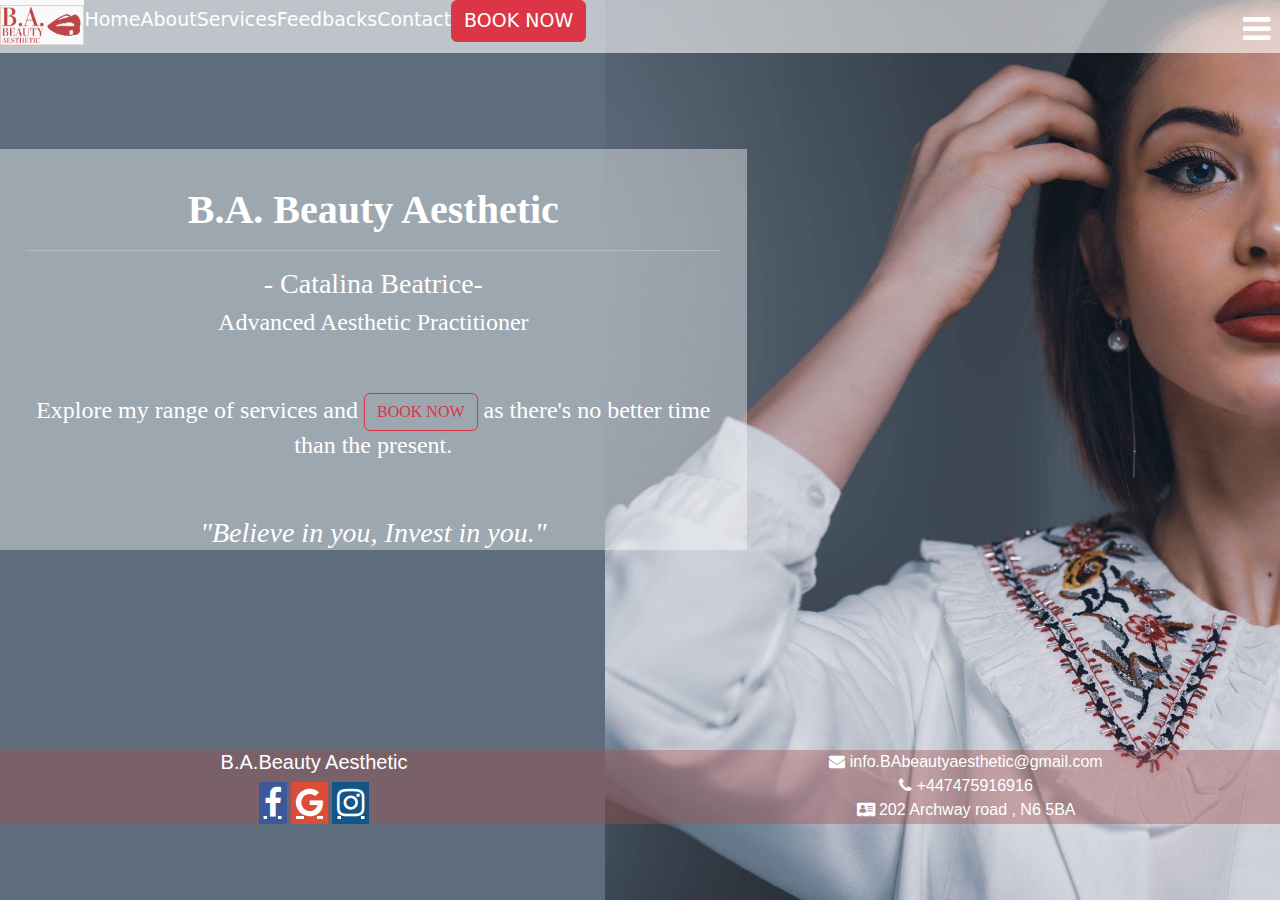
<file: index.htm>
<!DOCTYPE html>
<html lang="en">

<head>
     
    <link rel="stylesheet" type="text/css" href="style.css" />
    <meta chartset="UTF-8">
    <meta http-equiv="X-UA-Compatible" content="IE=edge">
    <meta name="viewport" content="width=device-width, initial-scale=1.0">
     <link href="https://cdn.jsdelivr.net/npm/bootstrap@5.1.1/dist/css/bootstrap.min.css" rel="stylesheet">
  <script src="https://cdn.jsdelivr.net/npm/bootstrap@5.1.1/dist/js/bootstrap.bundle.min.js"></script>
    <link rel="stylesheet" href="https://cdnjs.cloudflare.com/ajax/libs/font-awesome/4.7.0/css/font-awesome.min.css">

    <title> B.A. Beauty Aesthetic</title>
  <link rel="icon" type="image/x-icon" href="favicon.png">
      <style>
          
          
          h1, h3, h4{
font-family:"Lucida-Console";
             color: white;
          }
          
          @media only screen and (max-width: 600px) {
  .col { 
    display: block;
    width: 100%;
  }
}
          body {
              background-image: url("indeex.jpg");
background-position: right;
              background-attachment: fixed;
background-size: contain; 
background-repeat: no-repeat;
                  background-color: rgba(93,109,124);
              height: 80%;
          }   
         
          
         
    </style>
</head>

<header>
    
    
    <div class="topnav" id="myTopnav">
        <a  href="index.htm">
      <img src="lips.png" alt="Avatar Logo" style="width:auto; height: 40px; position: static"  > 
    </a>
          <a  class="nav-link" class="active" href="index.htm">Home</a>
          <a class="nav-link" href="about.htm">About</a>
          <a class="nav-link" href="services.htm">Services</a>
        <a class="nav-link" href="feedback.htm">Feedbacks</a>
          <a class="nav-link" href="contact.htm">Contact</a>
          <a class="btn btn-danger" style="color: white" href="booknow.htm" role="button">BOOK NOW</a>

  <a href="javascript:void(0);" class="icon" style="float: right; padding-right: 10px;font-size: 32px;" onclick="myFunction()">
    <i class="fa fa-bars"></i>
  </a>
</div>
    </header>
    <br>
    <br>
    <br>
    <br>
    <body>

<script>
function myFunction() {
  var x = document.getElementById("myTopnav");
  if (x.className === "topnav") {
    x.className += " responsive";
  } else {
    x.className = "topnav";
  }
}
</script>


 
   
          
<div class="col-md-7">
                <br>
    <h1>                <b>B.A. Beauty Aesthetic</b></h1>
 <hr>
    <h3>- Catalina Beatrice- </h3>
    <h4>Advanced Aesthetic Practitioner </h4>
    <br>
    <br>
                <h4>Explore my range of services and  <a class="btn btn-outline-danger" href="booknow.htm" role="button">
                    BOOK NOW</a> as there's no better time than the present.</h4>
                <br>
                <br>
    <h3><i>"Believe in you, Invest in you."</i></h3>
    
    
            </div>
         
    
    <br>
        <br>
        <br>
        <br>
        
    <br>
        <br>
        <br>
        <br>
        
     <footer class="page-footer" style="margin-top: auto;">
         <div class="row" style="text-align: center;">
                 <div class="col l1 offset-l2 s12">
                 <h5 class="white-text">B.A.Beauty Aesthetic</h5>
                     <a href="https://www.facebook.com/b.a.beautyaesthetic/" class="fa fa-facebook" style="padding: 5px; font-size: 200%"></a>
                    <a href="Info.babeautyaesthetic@gmail.com" class="fa fa-google" style="padding: 5px; font-size: 200%" ></a>
                     <a href="https://instagram.com/b.abeautyaesthetic" class="fa fa-instagram" style="padding: 5px; font-size: 200%"></a>
             </div>
             <div class="col l1 offset-l1 s12">
                 <h7><i class="fa fa-envelope"></i> info.BAbeautyaesthetic@gmail.com</h7><br>
                <h7><i class="fa fa-phone"></i> +447475916916</h7><br>
                <h7><i class="fa fa-address-card"></i> 202 Archway road , N6 5BA</h7>
             </div>
         </div>
 </footer>

</body>
</html>
</file>
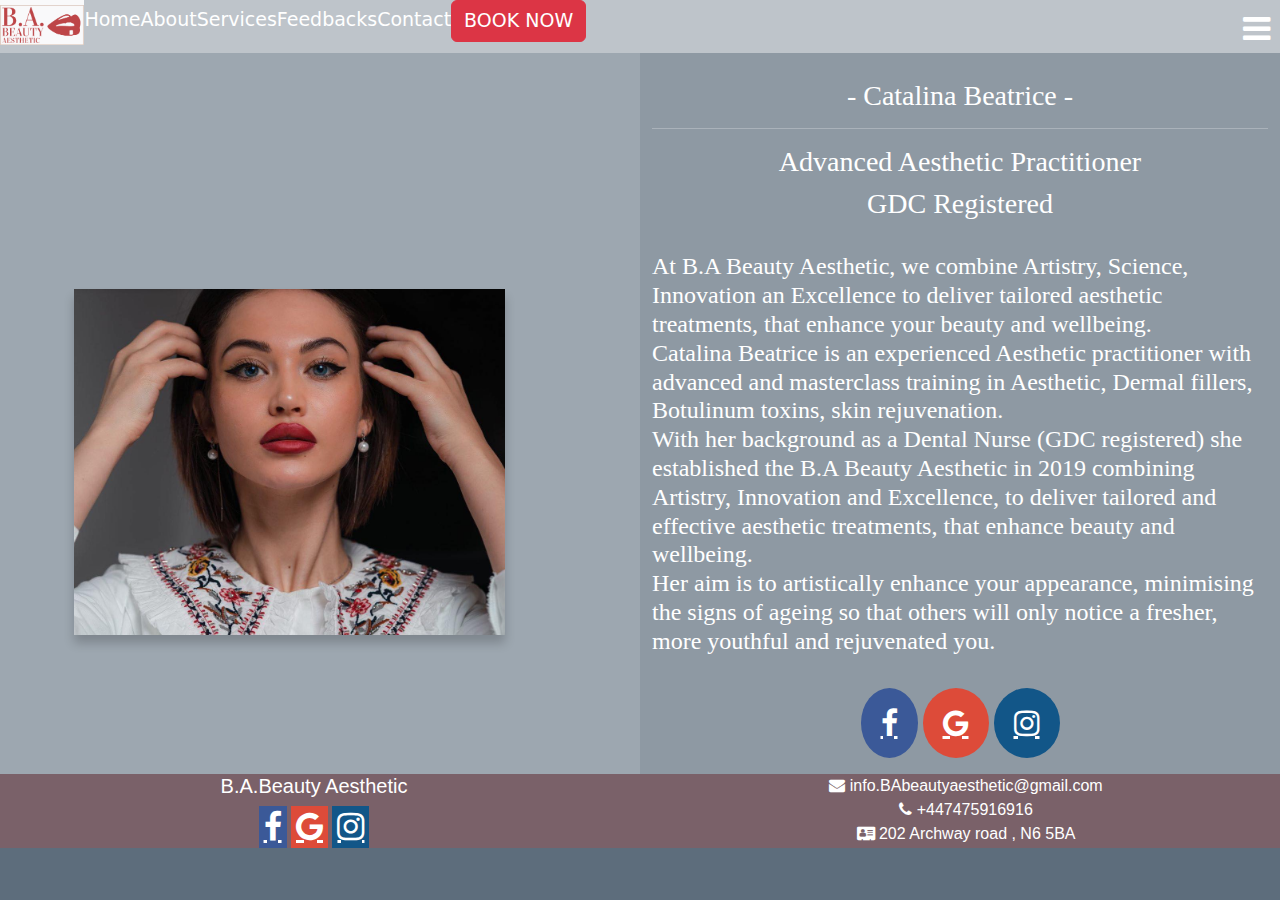
<file: about.htm>
<!DOCTYPE html>
    <html lang="en">
<head>
    <link rel="stylesheet" type="text/css" href="style.css" />
    <meta chartset="UTF-8">
    <meta http-equiv="X-UA-Compatible" content="IE=edge">
    <meta name="viewport" content="width=device-width, initial-scale=1.0">
     <link href="https://cdn.jsdelivr.net/npm/bootstrap@5.1.1/dist/css/bootstrap.min.css" rel="stylesheet">
  <script src="https://cdn.jsdelivr.net/npm/bootstrap@5.1.1/dist/js/bootstrap.bundle.min.js"></script>
    <link rel="stylesheet" href="https://cdnjs.cloudflare.com/ajax/libs/font-awesome/4.7.0/css/font-awesome.min.css">

    <title> B.A. Beauty Aesthetic</title>
  <link rel="icon" type="image/x-icon" href="favicon.png">
    <style>
        body{
                         background-color: rgb(93,109,124);

        }
         h4{
    font-family:"Lucida-Console";
             color: white;
            text-align: left;
    }
        h3{
            font-family:"Lucida-Console";
             color: white;
            text-align: center;
        }
        .col-md-6 img {
  box-shadow: 0 8px 10px 0 rgba(0, 0, 0, 0.2);
        width:70%;
            height: auto;
            margin-left: 10%;
            
        }
        

    </style>
    </head>

    <body>
     <div class="topnav" id="myTopnav">
        <a  href="index.htm">
      <img src="lips.png" alt="Avatar Logo" style="width:auto; height: 40px; position: static"  > 
    </a>
          <a  class="nav-link" class="active" href="index.htm">Home</a>
          <a class="nav-link" href="about.htm">About</a>
          <a class="nav-link" href="services.htm">Services</a>
        <a class="nav-link" href="feedback.htm">Feedbacks</a>
          <a class="nav-link" href="contact.htm">Contact</a>
          <a class="btn btn-danger" style="color: white" href="booknow.htm" role="button">BOOK NOW</a>

  <a href="javascript:void(0);" class="icon" style="float: right; padding-right: 10px;font-size: 32px;" onclick="myFunction()">
    <i class="fa fa-bars"></i>
  </a>
</div>


<script>
function myFunction() {
  var x = document.getElementById("myTopnav");
  if (x.className === "topnav") {
    x.className += " responsive";
  } else {
    x.className = "topnav";
  }
}
</script>



     <div class="container-fluid">
           <div class="row">
               
    <div class="col-md-6" style="align-content: center;">
        <br>
        <br>
        <br>
        <img src="cata3.jpg", width="60%", height="70%">
   

               </div>
<br>
               <div class="col-md-6 " style="color:white;  background-color: rgba(255,255,255,0.3);
">
                    <h3>- Catalina Beatrice - </h3> 
      <hr>
    <h3>Advanced Aesthetic Practitioner </h3>
                       <h3>GDC Registered </h3>

                   <br>
                   <h4 >At B.A Beauty Aesthetic, we combine Artistry, Science, Innovation an Excellence to deliver tailored aesthetic treatments, that enhance your beauty and wellbeing.<br>
       Catalina Beatrice is an experienced Aesthetic practitioner with advanced and masterclass training in Aesthetic, Dermal fillers, Botulinum toxins, skin rejuvenation.<br>
        With her background as a Dental Nurse (GDC registered) she established the B.A Beauty Aesthetic in 2019 combining Artistry, Innovation and Excellence, to deliver tailored and effective aesthetic treatments, that enhance beauty and wellbeing.<br>
        Her aim is to artistically enhance your appearance, minimising the signs of ageing so that others will only notice a fresher, more youthful and rejuvenated you.</h4>
                      <br><p>
                    <a href="https://www.facebook.com/b.a.beautyaesthetic/" class="fa fa-facebook" style="padding: 20px; font-size: 30px; width=50px;border-radius: 50%;"></a>
                    <a href="Info.babeautyaesthetic@gmail.com" class="fa fa-google" style="padding: 20px; font-size: 30px; width=40px;border-radius: 50%;"></a>
                    <a href="https://instagram.com/b.abeautyaesthetic" class="fa fa-instagram" style="padding: 20px; font-size: 30px; width=40px;border-radius: 50%;"></a>
                   </p>
               </div>
           </div>
    </div>




        
        
          <footer class="page-footer" style="margin-top: auto;">
         <div class="row" style="text-align: center;">
                 <div class="col l1 offset-l2 s12">
                 <h5 class="white-text">B.A.Beauty Aesthetic</h5>
                     <a href="https://www.facebook.com/b.a.beautyaesthetic/" class="fa fa-facebook" style="padding: 5px; font-size: 200%"></a>
                    <a href="Info.babeautyaesthetic@gmail.com" class="fa fa-google" style="padding: 5px; font-size: 200%" ></a>
                     <a href="https://instagram.com/b.abeautyaesthetic" class="fa fa-instagram" style="padding: 5px; font-size: 200%"></a>
             </div>
             <div class="col l1 offset-l1 s12">
                 <h7><i class="fa fa-envelope"></i> info.BAbeautyaesthetic@gmail.com</h7><br>
                <h7><i class="fa fa-phone"></i> +447475916916</h7><br>
                <h7><i class="fa fa-address-card"></i> 202 Archway road , N6 5BA</h7>
             </div>
         </div>
 </footer>
    </body>
    </html>
</file>
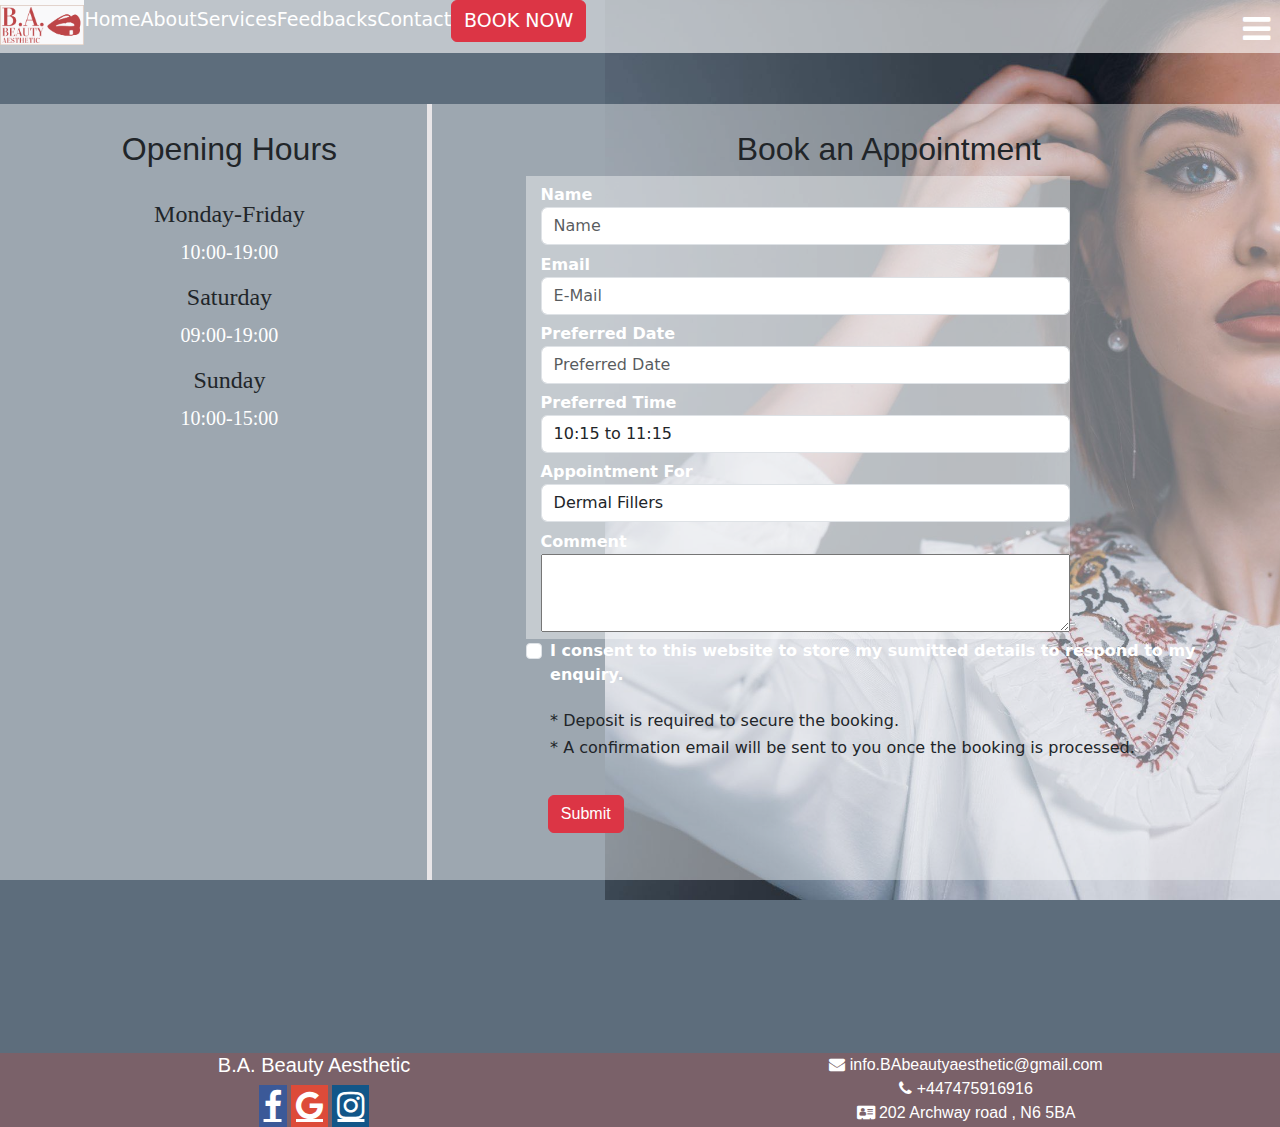
<file: booknow.htm>
<!DOCTYPE html>
<html lang="en">

<head>
    <link rel="stylesheet" type="text/css" href="style.css" />
    <meta chartset="UTF-8">
    <meta http-equiv="X-UA-Compatible" content="IE=edge">
    <meta name="viewport" content="width=device-width, initial-scale=1.0">
     <link href="https://cdn.jsdelivr.net/npm/bootstrap@5.1.1/dist/css/bootstrap.min.css" rel="stylesheet">
  <script src="https://cdn.jsdelivr.net/npm/bootstrap@5.1.1/dist/js/bootstrap.bundle.min.js"></script>
    <link rel="stylesheet" href="https://cdnjs.cloudflare.com/ajax/libs/font-awesome/4.7.0/css/font-awesome.min.css">

    <title> B.A. Beauty Aesthetic</title>
  <link rel="icon" type="image/x-icon" href="favicon.png">
    
    <style>
 body {
  background-image: url("indeex.jpg");
background-position: right;
              background-attachment: fixed;
background-size: contain; 
background-repeat: no-repeat;
                  background-color: rgba(93,109,124); 
        }

        label{
            color:white;
        }
    </style>
    
</head>

<body>
          <div class="topnav" id="myTopnav">
        <a  href="index.htm">
      <img src="lips.png" alt="Avatar Logo" style="width:auto; height: 40px; position: static"  > 
    </a>
          <a  class="nav-link" class="active" href="index.htm">Home</a>
          <a class="nav-link" href="about.htm">About</a>
          <a class="nav-link" href="services.htm">Services</a>
        <a class="nav-link" href="feedback.htm">Feedbacks</a>
          <a class="nav-link" href="contact.htm">Contact</a>
          <a class="btn btn-danger" style="color: white" href="booknow.htm" role="button">BOOK NOW</a>

  <a href="javascript:void(0);" class="icon" style="float: right; padding-right: 10px;font-size: 32px;" onclick="myFunction()">
    <i class="fa fa-bars"></i>
  </a>
</div>


<script>
function myFunction() {
  var x = document.getElementById("myTopnav");
  if (x.className === "topnav") {
    x.className += " responsive";
  } else {
    x.className = "topnav";
  }
}
</script>


    <div class="container-fluid contact" style="margin-bottom: 600px;">
            <div class="row">
                 <div class="col-md-4 ">
                    <div class="well-block">
                        <div class="well-title">
                            <h2>Opening Hours</h2>
                        </div>
                        <br>
                        
                        <div class="feature-block">
                            <div class="feature feature-blurb-text">
                                <h4 class="feature-title">Monday-Friday</h4>
                                <div class="feature-content">
                                    <p>10:00-19:00</p>
                                </div>
                            </div>
                            <div class="feature feature-blurb-text">
                                <h4 class="feature-title">Saturday</h4>
                                <div class="feature-content">
                                    <p>09:00-19:00 </p>
                                </div>
                            </div>
                           <div class="feature feature-blurb-text">
                                <h4 class="feature-title">Sunday</h4>
                                <div class="feature-content">
                                    <p>10:00-15:00 </p>
                                </div>
                            </div>
                        </div>
                    </div>
                </div> 
                
                
                
                
                
                <div class="col-md-8" style="border-left: 5px solid #e9e6e8;">
                    <div class="well-block">
                        <div class="well-title">
                            <h2> Book an Appointment</h2>
                        </div>
                        <form  action="https://formsubmit.co/ac3e751f1a0be3e176491f81bd19eab0" method="POST">

                            <!-- Form start -->
                            <div class="contact-form" >
                                <div class="col-md-9">
                                    <div class="form-group">
                                        <label class="control-label" for="name">Name</label>
                                        <input id="name" name="name" type="text" placeholder="Name" class="form-control input-md" required>
                                    </div>
                                </div>
                                <!-- Text input-->
                                <div class="col-md-9">
                                    <div class="form-group">
                                        <label class="control-label" for="email">Email</label>
                                        <input id="email" name="email" type="text" placeholder="E-Mail" class="form-control input-md" required>
                                    </div>
                                </div>
                                <!-- Text input-->
                                <div class="col-md-9">
                                    <div class="form-group">
                                        <label class="control-label" for="date">Preferred Date</label>
                                        <input id="date" name="date" type="text" placeholder="Preferred Date" class="form-control input-md" required>
                                    </div>
                                </div>
                                <!-- Select Basic -->
                                <div class="col-md-9">
                                    <div class="form-group">
                                        <label class="control-label" for="time">Preferred Time</label>
                                        <select id="time" name="time" class="form-control" required>
                                            <option value="10:15 to 11:15">10:15 to 11:15</option>
                                            <option value="11:30 to 12:30">11:30 to 12:30</option>
                                            <option value="12:45 to 13:45">12:45 to 13:45</option>
                                            <option value="14:00 to 15:00">14:00 to 15:00</option>
                                            <option value="15:15 to 16:15">15:15 to 16:15</option>
                                            <option value="16:30 to 17:30">16:30 to 17:30</option>
                                            <option value="17:45 to 18:45">17:45 to 18:45</option>
                                            
                                        </select>
                                    </div>
                                </div>
                                <!-- Select Basic -->
                                <div class="col-md-9">
                                    <div class="form-group">
                                        <label class="control-label" for="appointmentfor">Appointment For</label>
                                        <select id="appointmentfor" name="appointmentfor" class="form-control" required>
                                            <option value="Dermal Fillers">Dermal Fillers</option>
                                            <option value="Anti Wrinkles Injections">Anti Wrinkles Injections</option>
                                            <option value="Anti Sweating Injections">Anti Sweating Injections</option>
                                            <option value="Skin Rejuvenation">Skin Rejuvenation</option>
                                             <option value="Micropigmentation">Micropigmentation</option>

                                        </select>
                                    </div>
                                </div>
                                <div class="col-md-9">
                                <div class="form-group">
                                <label class="control-label" for="comment">Comment</label>
                                <textarea name="txtArea" rows="3" cols="50" style="width: 100%" required></textarea>
                            </div></div>
                             
                                <div class="form-check mb-3">
                                <input class="form-check-input" type="checkbox" id="myCheck"  name="remember" required>
                            
                                  <label class="form-check-label" for="myCheck">I consent to this website to store my sumitted details to respond to my enquiry.</label>
                                  <div class="valid-feedback">Valid.</div>
                                  <div class="invalid-feedback">Check this checkbox to continue.</div><br>
                                <br><h6>* Deposit is required to secure the booking.</h6>
                              <h6>* A confirmation email will be sent to you once the booking is processed.</h6>

                                </div>
                                <!-- Button -->
                                <div class="col-md-12">
                                    <div class="form-group">
                                        <input class="btn btn-danger"  data-bs-toggle="modal" data-bs-target="#myModal" type="submit" value="Submit">
                                <!-- The Modal -->
<div class="modal fade" id="myModal">
  <div class="modal-dialog">
    <div class="modal-content">

      <!-- Modal Header -->
      <div class="modal-header">
        <h4 class="modal-title" >Message Sent.</h4>
      </div>

      <!-- Modal body -->
      <div class="modal-body" style=" font-family: sans-serif">
        I will get in contact with you as soon as possible. Thank you!
      </div>

      <!-- Modal footer -->
      <div class="modal-footer">
        <button type="button" class="btn btn-danger" data-bs-dismiss="modal">Close</button>
      </div>

    </div>
  </div>
</div>                                    </div>
                                </div>
                                
                            
                                
                            </div>
                        </form>
                      
                    </div>
                </div>
               
            </div>
        </div>
  <footer class="page-footer">
         <div class="row" style="text-align: center">
                 <div class="col l1 offset-l2 s12">
                 <h5 class="white-text">B.A. Beauty Aesthetic</h5>
                     <a href="https://www.facebook.com/b.a.beautyaesthetic/" class="fa fa-facebook" style="padding: 5px; font-size: 200%"></a>
                    <a href="Info.babeautyaesthetic@gmail.com" class="fa fa-google" style="padding: 5px; font-size: 200%" ></a>
                     <a href="https://instagram.com/b.abeautyaesthetic" class="fa fa-instagram" style="padding: 5px; font-size: 200%"></a>
             </div>
             <div class="col l1 offset-l1 s12">
                 <h7><i class="fa fa-envelope"></i> info.BAbeautyaesthetic@gmail.com</h7><br>
                <h7><i class="fa fa-phone"></i> +447475916916</h7><br>
                <h7><i class="fa fa-address-card"></i> 202 Archway road , N6 5BA</h7>
             </div>
         </div>
 </footer>
    </body>
</html>
</file>
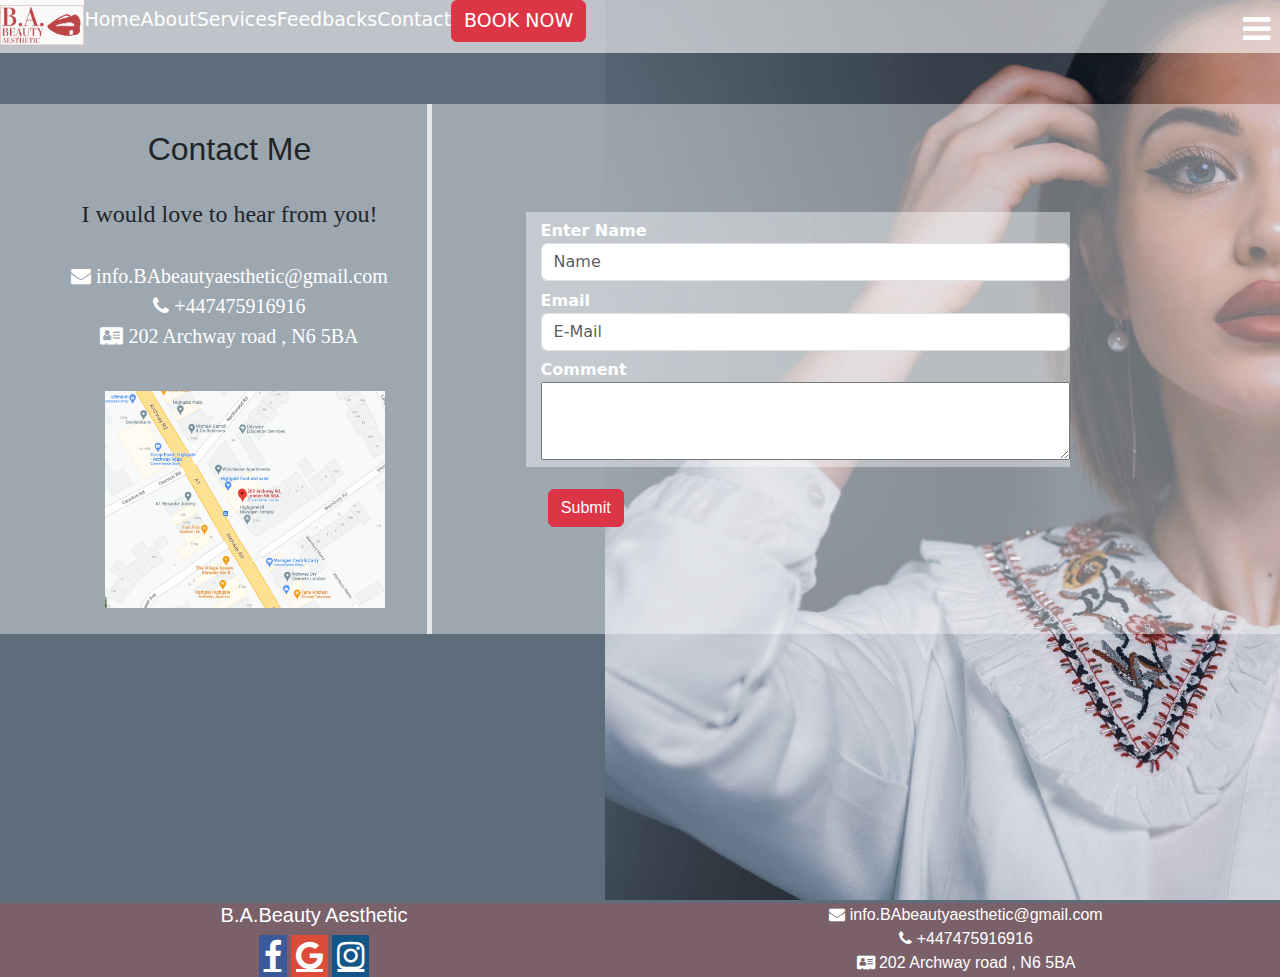
<file: contact.htm>
<!DOCTYPE html>
<html lang="en">

<head>
<link rel="stylesheet" type="text/css" href="style.css" />
<meta chartset="UTF-8">
<meta http-equiv="X-UA-Compatible" content="IE=edge">
<meta name="viewport" content="width=device-width, initial-scale=1.0">
<link href="https://cdn.jsdelivr.net/npm/bootstrap@5.1.1/dist/css/bootstrap.min.css" rel="stylesheet">
<script src="https://cdn.jsdelivr.net/npm/bootstrap@5.1.1/dist/js/bootstrap.bundle.min.js"></script>
<link rel="stylesheet" href="https://cdnjs.cloudflare.com/ajax/libs/font-awesome/4.7.0/css/font-awesome.min.css">

<title> B.A. Beauty Aesthetic</title>
<link rel="icon" type="image/x-icon" href="favicon.png">
<style>
body {
background-image: url("indeex.jpg");
background-position: right;
              background-attachment: fixed;
background-size: contain; 
background-repeat: no-repeat;
                  background-color: rgba(93,109,124);
}



</style>

</head>

<body>
     <div class="topnav" id="myTopnav">
        <a  href="index.htm">
      <img src="lips.png" alt="Avatar Logo" style="width:auto; height: 40px; position: static"  > 
    </a>
          <a  class="nav-link" class="active" href="index.htm">Home</a>
          <a class="nav-link" href="about.htm">About</a>
          <a class="nav-link" href="services.htm">Services</a>
        <a class="nav-link" href="feedback.htm">Feedbacks</a>
          <a class="nav-link" href="contact.htm">Contact</a>
          <a class="btn btn-danger" style="color: white" href="booknow.htm" role="button">BOOK NOW</a>

  <a href="javascript:void(0);" class="icon" style="float: right; padding-right: 10px;font-size: 32px;" onclick="myFunction()">
    <i class="fa fa-bars"></i>
  </a>
</div>


<script>
function myFunction() {
  var x = document.getElementById("myTopnav");
  if (x.className === "topnav") {
    x.className += " responsive";
  } else {
    x.className = "topnav";
  }
}
</script>



<div class="container-fluid contact" style="margin-bottom: 450px;">
<div class="row" >
<div class="col-md-4 ">
    <div class="well-block">
        <h2>Contact Me</h2><br>
        <h4>I would love to hear from you!</h4><br>
        <p><i class="fa fa-envelope"></i> info.BAbeautyaesthetic@gmail.com<br>
        <i class="fa fa-phone"></i> +447475916916<br>
    <i class="fa fa-address-card"></i> 202 Archway road , N6 5BA</p><br>

        <div><img src="google.png" alt="Avatar Logo" style="width:280px; margin-left: 15%" > 
    </div>
    </div>
</div>
<div class="col-md-8" style="border-left: 5px solid #e9e6e8;">
    <div class="well-block" style="padding-top: 10%;">
                        <form action="https://formsubmit.co/ac3e751f1a0be3e176491f81bd19eab0" method="POST">
                    <!-- Form start -->
                    <div class="contact-form">
                        <div class="col-md-9">
                            <div class="form-group">
                                <label class="control-label" for="name" style="color:white">Enter Name</label>
                                <input id="name" name="name" type="text" placeholder="Name" class="form-control input-md" required>
                            </div>
                        </div>
                        <!-- Text input-->
                        <div class="col-md-9">
                            <div class="form-group">
                                <label class="control-label" for="email" style="color:white">Email</label>
                                <input id="email" name="email" type="text" placeholder="E-Mail" class="form-control input-md" required>
                            </div>
                        </div>

                        <div class="col-md-9">
                            <div class="form-group">
                                <label class="control-label" for="comment" style="color:white">Comment</label>
                                <textarea name="txtArea" rows="3" cols="50" style="width: 100%" required></textarea>
                            </div>
                        </div>
                        <div class="col-md-12">
                            <div class="form-group">
                                        <input class="btn btn-danger"  data-bs-toggle="modal" data-bs-target="#myModal" type="submit" value="Submit">
                                <!-- The Modal -->
<div class="modal fade" id="myModal">
  <div class="modal-dialog">
    <div class="modal-content">

      <!-- Modal Header -->
      <div class="modal-header">
        <h4 class="modal-title" >Message Sent.</h4>
      </div>

      <!-- Modal body -->
      <div class="modal-body" style="font-family: sans-serif">
        Thank you!
      </div>

      <!-- Modal footer -->
      <div class="modal-footer">
        <button type="button" class="btn btn-danger" data-bs-dismiss="modal">Close</button>
      </div>

    </div>
  </div>
</div>
                                
                            </div>
                        </div>
        </div>
        
    </form>
        </div>
</div>
</div>
    </div>



<footer class="page-footer" style="margin-top: auto;">
         <div class="row" style="text-align: center;">
                 <div class="col l1 offset-l2 s12">
                 <h5 class="white-text">B.A.Beauty Aesthetic</h5>
                     <a href="https://www.facebook.com/b.a.beautyaesthetic/" class="fa fa-facebook" style="padding: 5px; font-size: 200%"></a>
                    <a href="Info.babeautyaesthetic@gmail.com" class="fa fa-google" style="padding: 5px; font-size: 200%" ></a>
                     <a href="https://instagram.com/b.abeautyaesthetic" class="fa fa-instagram" style="padding: 5px; font-size: 200%"></a>
             </div>
             <div class="col l1 offset-l1 s12">
                 <h7><i class="fa fa-envelope"></i> info.BAbeautyaesthetic@gmail.com</h7><br>
                <h7><i class="fa fa-phone"></i> +447475916916</h7><br>
                <h7><i class="fa fa-address-card"></i> 202 Archway road , N6 5BA</h7>
             </div>
         </div>
 </footer>

</body>
</html>
</file>
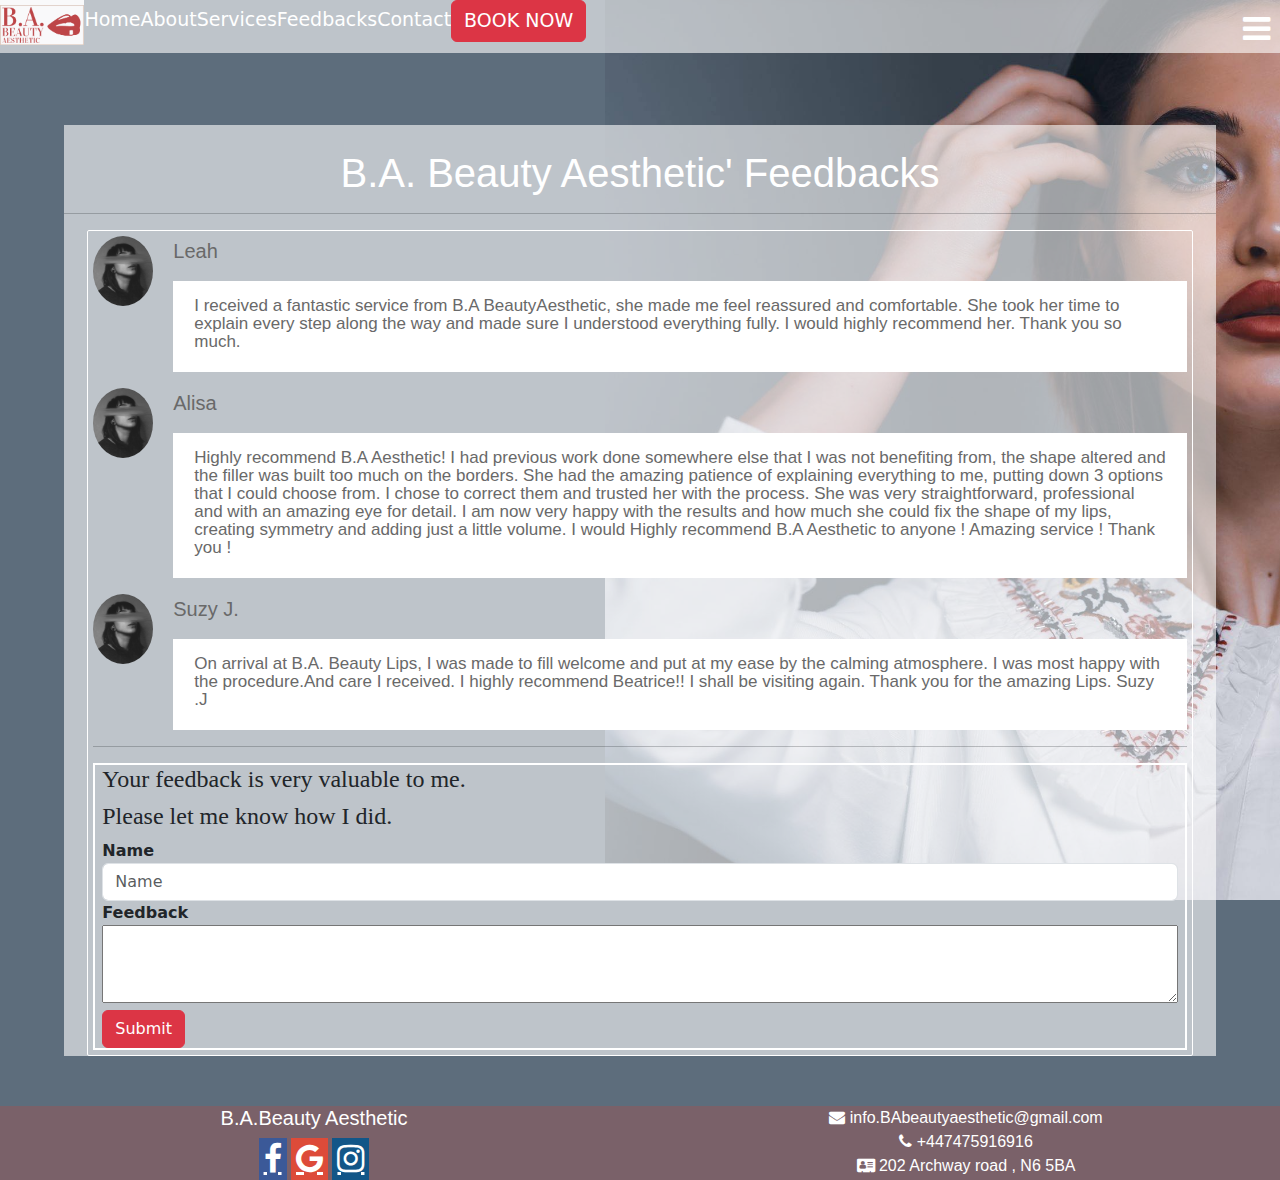
<file: feedback.htm>
<!DOCTYPE html>
<html lang="en">

<head>
    <link rel="stylesheet" type="text/css" href="style.css" />
    <meta chartset="UTF-8">
    <meta http-equiv="X-UA-Compatible" content="IE=edge">
    <meta name="viewport" content="width=device-width, initial-scale=1.0">
    <link href="https://cdn.jsdelivr.net/npm/bootstrap@5.1.1/dist/css/bootstrap.min.css" rel="stylesheet">
    <script src="https://cdn.jsdelivr.net/npm/bootstrap@5.1.1/dist/js/bootstrap.bundle.min.js"></script>
    <link rel="stylesheet" href="https://cdnjs.cloudflare.com/ajax/libs/font-awesome/4.7.0/css/font-awesome.min.css">
    <link href="https://maxcdn.bootstrapcdn.com/font-awesome/4.3.0/css/font-awesome.min.css" rel="stylesheet">
  <link rel="icon" type="image/x-icon" href="favicon.png">


    <title> B.A. Beauty Aesthetic</title>
    <style>
                 @media only screen and (max-width: 600px) {
  .col { 
    display: block;
    width: 100%;
                     }}
        p,h1, h2, h3{
            color:white;
            font-family: sans-serif;
            
        }
        
        .area{
            padding-left:7px;
            padding-right: 7px;
                border: 2px solid white;
        }
        body{
  background-image: url("indeex.jpg");
background-position: right;
              background-attachment: fixed;
background-size: contain; 
background-repeat: no-repeat;
                  background-color: rgba(93,109,124);

        }
        .titletext{
            margin-left: 5%;
    margin-right: 5%;
                background-color: rgba(255,255,255, 0.6);  
        } 
        
.be-comment-block {
    margin-left: 1%;
    margin-right: 1%;
    margin-bottom: 50px !important;
    border: 4px solid white;
    border-radius: 2px;
    padding: 5px 5px;
    border:1px solid #ffffff;
}

.comments-title {
    font-size: 16px;
    color: darkgrey;
    margin-bottom: 15px;
    font-family: sans-serif;
}

.be-img-comment {
    width: 60px;
    height: 60px;
    float: left;
    margin-bottom: 15px;
}

.be-ava-comment {
    width: 60px;
    height: 60px;
    border-radius: 50%;
}

.be-comment-content {
    margin-left: 80px;
}

.be-comment-content span {
    display: inline-block;
    width: 49%;
    margin-bottom: 15px;
}

.be-comment-name {
    font-size: 20px;
    font-family: sans-serif;
    color:dimgray;
}

.be-comment-content a {
    color: darkgrey;
}

.be-comment-content span {
    display: inline-block;
    width: 49%;
    margin-bottom: 15px;
}

.be-comment-time {
    text-align: right;
}

.be-comment-time {
    font-size: 11px;
    color: #b4b7c1;
}

.be-comment-text {
        text-align: left;
    font-size: 17px;
    line-height: 18px;
    color: dimgray;
    display: block;
    background: white;
    border: 1px solid white;
    padding: 15px 20px 20px 20px;
}

.form-group.fl_icon .icon {
    position: absolute;
    top: 1px;
    left: 16px;
    width: 48px;
    height: 48px;
    background: #f6f6f7;
    color: #b5b8c2;
    text-align: center;
    line-height: 50px;
    -webkit-border-top-left-radius: 2px;
    -webkit-border-bottom-left-radius: 2px;
    -moz-border-radius-topleft: 2px;
    -moz-border-radius-bottomleft: 2px;
    border-top-left-radius: 2px;
    border-bottom-left-radius: 2px;
}

.form-group .form-input {
    font-size: 13px;
    line-height: 50px;
    font-weight: 400;
    color: #b4b7c1;
    width: 100%;
    height: 50px;
    padding-left: 20px;
    padding-right: 20px;
    border: 1px solid #edeff2;
    border-radius: 3px;
}

.form-group.fl_icon .form-input {
    padding-left: 70px;
}

.form-group textarea.form-input {
    height: 150px;
}


</style>
</head>

<body>
    
         <div class="topnav" id="myTopnav">
        <a  href="index.htm">
      <img src="lips.png" alt="Avatar Logo" style="width:auto; height: 40px; position: static"  > 
    </a>
          <a  class="nav-link" class="active" href="index.htm">Home</a>
          <a class="nav-link" href="about.htm">About</a>
          <a class="nav-link" href="services.htm">Services</a>
        <a class="nav-link" href="feedback.htm">Feedbacks</a>
          <a class="nav-link" href="contact.htm">Contact</a>
          <a class="btn btn-danger" style="color: white" href="booknow.htm" role="button">BOOK NOW</a>

  <a href="javascript:void(0);" class="icon" style="float: right; padding-right: 10px;font-size: 32px;" onclick="myFunction()">
    <i class="fa fa-bars"></i>
  </a>
</div>


<script>
function myFunction() {
  var x = document.getElementById("myTopnav");
  if (x.className === "topnav") {
    x.className += " responsive";
  } else {
    x.className = "topnav";
  }
}
</script>

    
    
    
    
    
    
    <br>
    <br>
    <br>
    <div class="titletext">
    
        
            <br>
        <h1>B.A. Beauty Aesthetic' Feedbacks</h1>
    <hr>

  
        
  <div class="container-fluid" style="background: transparent">      
<div class="be-comment-block">
	<div class="be-comment">
		<div class="be-img-comment">	
				<img src="an.jpg" style="width:100%; height:70px; border-radius:50%;">
		</div>
		<div class="be-comment-content">
			
				<span class="be-comment-name">
					Leah
					</span>
			

			<p class="be-comment-text">
I received a fantastic service from B.A BeautyAesthetic, she made me feel reassured and comfortable. She took her time to explain every step along the way and made sure I understood everything fully. I would highly recommend her. Thank you so much.</p>
		</div>
	</div>
	<div class="be-comment">
		<div class="be-img-comment">	
				<img src="an.jpg" style="width:100%; height:70px; border-radius:50%;">
		</div>
		<div class="be-comment-content">
			
				<span class="be-comment-name">
					Alisa
					</span>
			

			<p class="be-comment-text">
Highly recommend B.A Aesthetic!
I had previous work done somewhere else  that I was not benefiting from, the shape altered and the filler was built too much on the borders. She had the amazing patience of explaining everything to me, putting down 3 options that I could choose from. I chose to correct them and trusted her with the process. She was very straightforward, professional and with an amazing eye for detail. I am now very happy with the results and how much she could fix the shape of my lips, creating symmetry and adding just a little volume. I would Highly recommend B.A Aesthetic to anyone ! Amazing service ! 
Thank you !</p>
		</div>
	</div>
	<div class="be-comment">
		<div class="be-img-comment">	
				<img src="an.jpg" style="width:100%; height:70px; border-radius:50%;">
		</div>
		<div class="be-comment-content">
			
				<span class="be-comment-name">
                    Suzy J.
					</span>
			<p class="be-comment-text">
On arrival at B.A. Beauty Lips, I was made to fill welcome and put at my ease by the calming atmosphere. I was most happy with the procedure.And care I received. I highly recommend Beatrice!! I shall be visiting again. Thank you  for the amazing Lips. Suzy .J			</p>
		</div>
	</div>
    
    
   <hr>
    
    
    <div class="area">
    
        <h4 style="text-align: left">Your feedback is very valuable to me.</h4>
        <h4 style="text-align: left">Please let me know how I did.</h4>
        
                        <form action="https://formsubmit.co/ac3e751f1a0be3e176491f81bd19eab0" method="POST">
                    <!-- Form start -->
                    <div class="contact-form">
                            <div class="col-xs-12 ">                            
                                <div class="form-group">
                                <label class="control-label" for="name">Name</label>
                                <input id="name" name="name" type="text" placeholder="Name" class="form-control input-md" required>
                            </div>
                        </div>
                        <!-- Text input-->

                            <div class="col-xs-12 ">                            
                            <div class="form-group">
                                <label class="control-label" for="comment">Feedback</label>
                                <textarea name="txtArea" rows="3" cols="50" style="width: 100%" required></textarea>
                            </div>
                        </div>
                            <div class="col-xs-12 col-sm-6">                            
                            <div class="form-group">
                                    <input class="btn btn-danger"  data-bs-toggle="modal" data-bs-target="#myModal" type="submit" value="Submit">
                                <!-- The Modal -->
<div class="modal fade" id="myModal">
  <div class="modal-dialog">
    <div class="modal-content">

      <!-- Modal Header -->
      <div class="modal-header">
        <h4 class="modal-title" >Feedback Sent.</h4>
      </div>

      <!-- Modal body -->
      <div class="modal-body" style="font-family: sans-serif">
        Thank you!
      </div>

      <!-- Modal footer -->
      <div class="modal-footer">
        <button type="button" class="btn btn-danger" data-bs-dismiss="modal">Close</button>
      </div>

    </div>
  </div>
</div>
                            </div>
                        </div>
        </div>
        
    </form>
</div>
      
      </div>
        </div>
    </div>
    
    
    
    
    
    
          <footer class="page-footer" style="margin-top: auto;">
         <div class="row" style="text-align: center">
                 <div class="col l1 offset-l2 s12">
                 <h5 class="white-text">B.A.Beauty Aesthetic</h5>
                     <a href="https://www.facebook.com/b.a.beautyaesthetic/" class="fa fa-facebook" style="padding: 5px; font-size: 200%"></a>
                    <a href="Info.babeautyaesthetic@gmail.com" class="fa fa-google" style="padding: 5px; font-size: 200%" ></a>
                     <a href="https://instagram.com/b.abeautyaesthetic" class="fa fa-instagram" style="padding: 5px; font-size: 200%"></a>
             </div>
             <div class="col l1 offset-l1 s12">
                 <h7><i class="fa fa-envelope"></i> info.BAbeautyaesthetic@gmail.com</h7><br>
                <h7><i class="fa fa-phone"></i> +447475916916</h7><br>
                <h7><i class="fa fa-address-card"></i> 202 Archway road , N6 5BA</h7>
             </div>
         </div>
 </footer>
    </body>
</html>
</file>
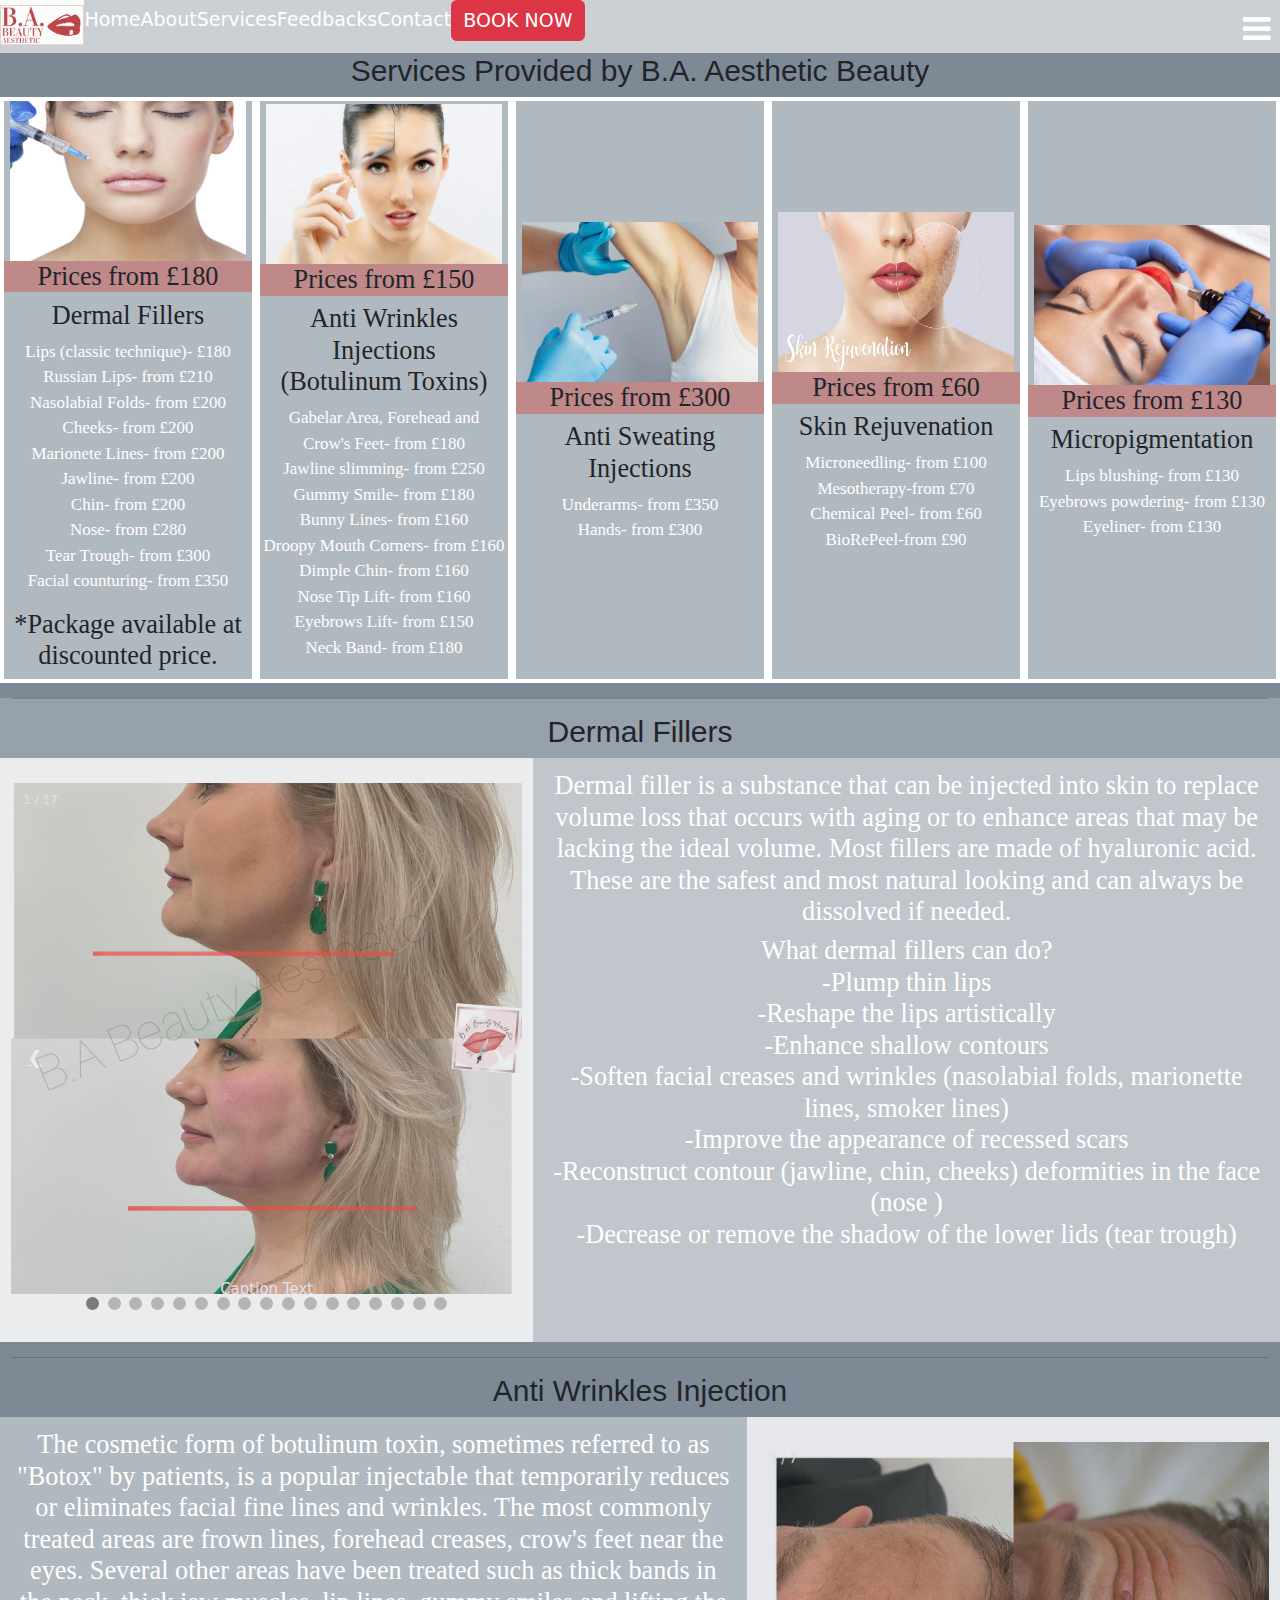
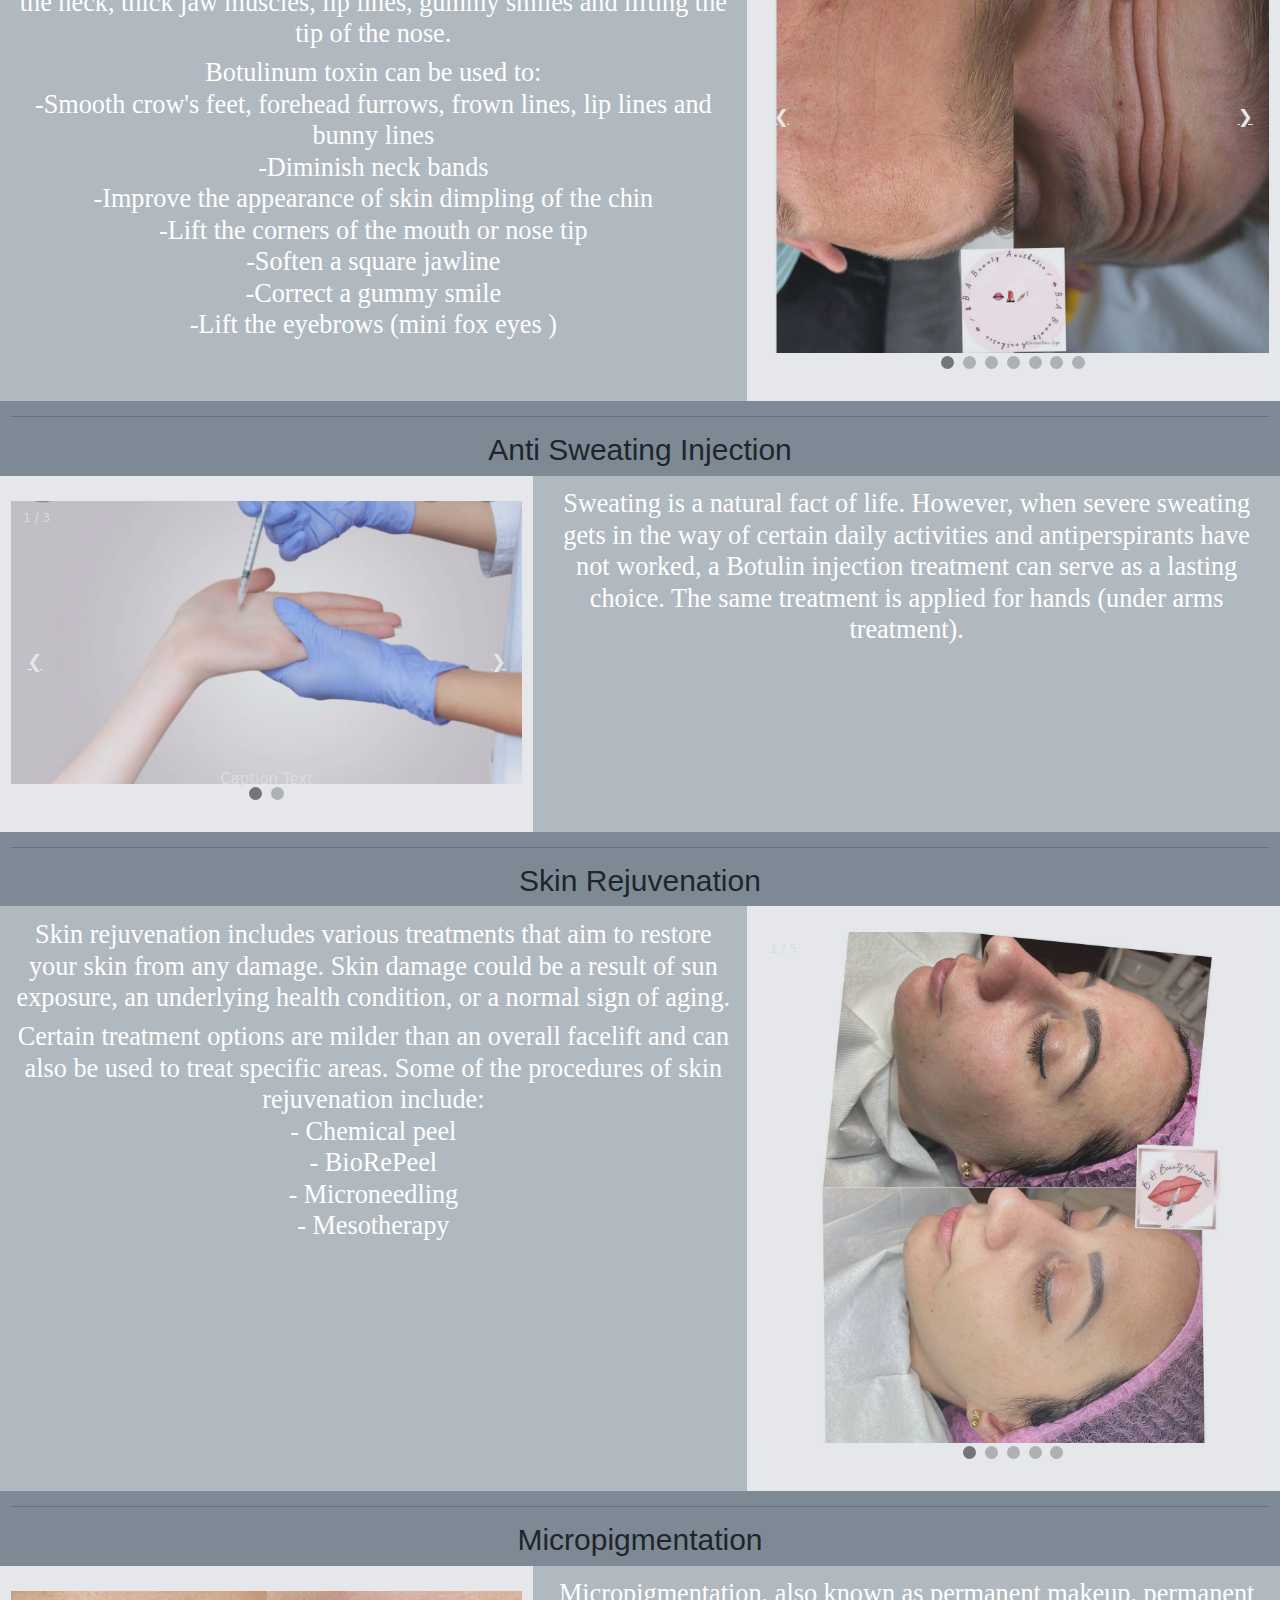
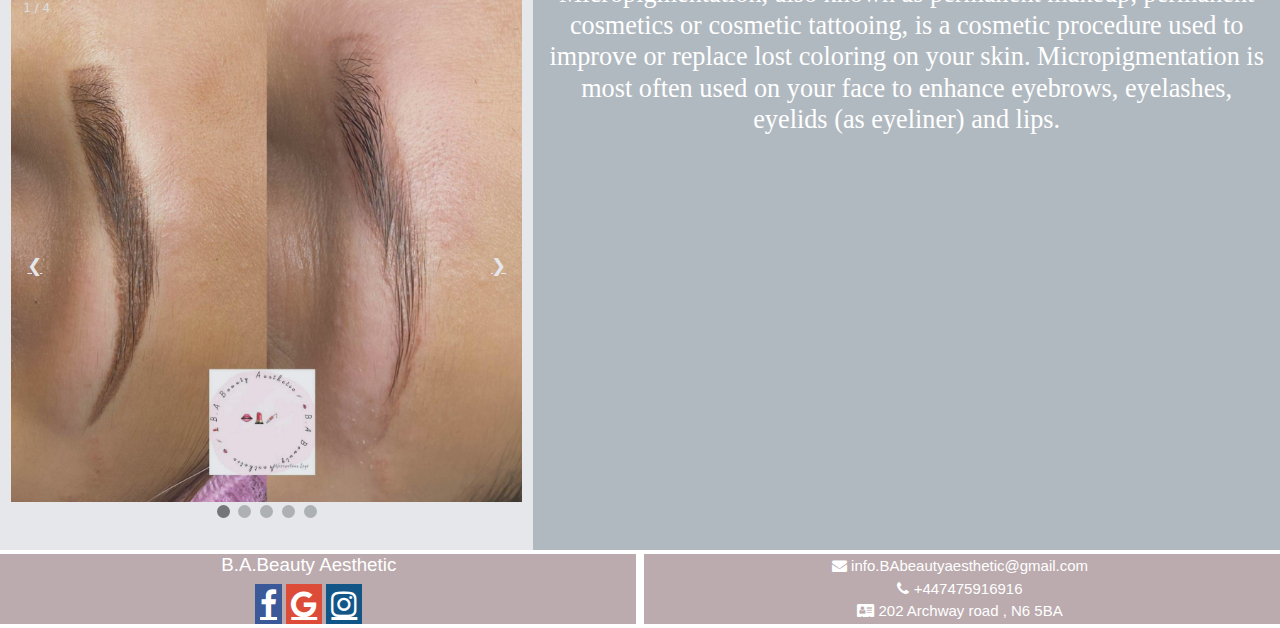
<file: services.htm>
<!DOCTYPE html>
<html lang="en">

     <head>
     <link rel="stylesheet" href="https://www.w3schools.com/w3css/4/w3.css">

    <link rel="stylesheet" type="text/css" href="style.css" />
    <meta chartset="UTF-8">
    <meta http-equiv="X-UA-Compatible" content="IE=edge">
    <meta name="viewport" content="width=device-width, initial-scale=1.0">
     <link href="https://cdn.jsdelivr.net/npm/bootstrap@5.1.1/dist/css/bootstrap.min.css" rel="stylesheet">
  <script src="https://cdn.jsdelivr.net/npm/bootstrap@5.1.1/dist/js/bootstrap.bundle.min.js"></script>
    <link rel="stylesheet" href="https://cdnjs.cloudflare.com/ajax/libs/font-awesome/4.7.0/css/font-awesome.min.css">

    <title> B.A. Beauty Aesthetic</title>
  <link rel="icon" type="image/x-icon" href="favicon.png">
    <style>
        body{
            background-color: rgba(93,109,124,0.8);

        }
        
* {box-sizing:border-box}
.mySlides {display:none}

/* Slideshow container */
.slideshow-container {
  max-width: 1000px;
  position: relative;
  margin: auto;
}

/* Next & previous buttons */
.prev, .next {
  cursor: pointer;
  position: absolute;
  top: 50%;
  width: auto;
  padding: 16px;
  margin-top: -22px;
  color: white;
  font-weight: bold;
  font-size: 18px;
  transition: 0.6s ease;
  border-radius: 0 3px 3px 0;
}

/* Position the "next button" to the right */
.next {
  right: 0;
  border-radius: 3px 0 0 3px;
}

/* On hover, add a black background color with a little bit see-through */
.prev:hover, .next:hover {
  background-color: rgba(0,0,0,0.8);
}

/* Caption text */
.text {
  color: #f2f2f2;
  font-size: 15px;
  padding: 8px 12px;
  position: absolute;
  bottom: 8px;
  width: 100%;
  text-align: center;
}

/* Number text (1/3 etc) */
.numbertext {
  color: #f2f2f2;
  font-size: 12px;
  padding: 8px 12px;
  position: absolute;
  top: 0;
}

/* The dots/bullets/indicators */
.dot {
  cursor:pointer;
  height: 13px;
  width: 13px;
  margin: 0 2px;
  background-color: #bbb;
  border-radius: 50%;
  display: inline-block;
  transition: background-color 0.6s ease;
}

.active, .dot:hover {
  background-color: #717171;
}
        
/* Fading animation */
.fade {
  -webkit-animation-name: fade;
  -webkit-animation-duration: 1.5s;
  animation-name: fade;
  animation-duration: 1.5s;
}

@-webkit-keyframes fade {
  from {opacity: .4} 
  to {opacity: 1}
}

@keyframes fade {
  from {opacity: .4} 
  to {opacity: 1}
}
        .col{
            width: 20%;
        }

/* On smaller screens, decrease text size */
@media only screen and (max-width: 300px) {
  .prev, .next,.text {font-size: 11px}
}
/* Center website */

        .prices{
            background-color: rgba(197, 116, 114, 0.7);
            text-align: right;
            font-size: 25px;
        }
        .prices p{
            color:white;
        }
h1 {
  font-size: 50px;
  word-break: break-all;
}


* {
  box-sizing: border-box;
}

.col-container{
  display: table;
align-content: center;
  width: 100%;
background-color: white;
    
}
.col {
  display:table-cell;
    align-content: center;
    padding-left: 0;
    border: 4px solid white;
     background:  rgba(255,255,255,0.4);
}
        .center {
            
  display: block;
  margin-left: auto;
  margin-right: auto;
            margin-top: 0;
  width: 95%;
}

@media only screen and (max-width: 600px) {
  .col { 
    display: block;
    width: 100%;
  }
}

.danger {color: indianred;}


</style>
</head>

<body>
          <div class="topnav" id="myTopnav">
        <a  href="index.htm">
      <img src="lips.png" alt="Avatar Logo" style="width:auto; height: 40px; position: static"  > 
    </a>
          <a  class="nav-link" class="active" href="index.htm">Home</a>
          <a class="nav-link" href="about.htm">About</a>
          <a class="nav-link" href="services.htm">Services</a>
        <a class="nav-link" href="feedback.htm">Feedbacks</a>
          <a class="nav-link" href="contact.htm">Contact</a>
          <a class="btn btn-danger" style="color: white" href="booknow.htm" role="button">BOOK NOW</a>

  <a href="javascript:void(0);" class="icon" style="float: right; padding-right: 10px;font-size: 32px;" onclick="myFunction()">
    <i class="fa fa-bars"></i>
  </a>
</div>


<script>
function myFunction() {
  var x = document.getElementById("myTopnav");
  if (x.className === "topnav") {
    x.className += " responsive";
  } else {
    x.className = "topnav";
  }
}
</script>

    
    <h2>Services Provided by B.A. Aesthetic Beauty</h2>
<h3></h3>

    
    

<!-- Portfolio Gallery Grid -->
<div class="col-container-fluid" style="width: 100%;">
  <div class="col">
      <img src="dermalfiller.jpeg" alt="Mountains" width="265px", height="160px", class="center">
      <div class="prices">
      <h3>Prices from &pound180<h3></div>
      <h3>Dermal Fillers</h3>
      
        <p style="font-size: 17px;">Lips (classic technique)- &pound180<br>Russian Lips- from &pound210<br> Nasolabial Folds- from &pound200<br>Cheeks- from &pound200<br>Marionete Lines- from &pound200<br>Jawline- from &pound200<br>Chin- from &pound200<br>Nose- from &pound280<br> Tear Trough- from &pound300<br>Facial counturing- from &pound350 
</h3>
      
          <h3>*Package available at discounted price.</h3>
      
    </div>

  
      <div class="col">
      <img src="antiwrinkles.jpeg" alt="Mountains" width="265px", height="160px", class="center">
          <div class="prices">
      <h3>Prices from &pound150<h3></div>
      <h3>Anti Wrinkles Injections<br>(Botulinum Toxins)</h3>
        <p style="font-size: 17px;">Gabelar Area, Forehead and <br>Crow's Feet- from &pound180<br> Jawline slimming- from &pound250<br>Gummy Smile- from &pound180<br>Bunny Lines- from &pound160<br>Droopy Mouth Corners- from &pound160 <br>Dimple Chin- from &pound160<br>Nose Tip Lift- from &pound160 <br>Eyebrows Lift- from &pound150<br>Neck Band- from &pound180
</h3>
    </div>
  
    
  <div class="col">
    <img src="antisweating.jpeg"  width="265px", height="160px;", class="center">
      <div class="prices">
      <h3>Prices from &pound300<h3></div>
      <h3>Anti Sweating Injections</h3>
      <p style="font-size: 17px;">Underarms- from &pound350<br>Hands- from &pound300</h3>

   </div>
    
  <div class="col">
    <img src="skinreju.jpeg"  width="265px", height="160px;", class="center">
      <div class="prices">
      <h3>Prices from &pound60<h3></div>
      <h3>Skin Rejuvenation</h3>
      <p style="font-size: 17px;">Microneedling- from &pound100<br>Mesotherapy-from &pound70<br>Chemical Peel- from &pound60<br>BioRePeel-from &pound90</h3>

       </div>
    
     <div class="col">
    <img src="micropig.jpeg"  width="265px", height="160px;", class="center">
         <div class="prices">
      <h3>Prices from &pound130<h3></div>
      <h3>Micropigmentation</h3>
               <p style="font-size: 17px;"> Lips blushing- from &pound130<br>Eyebrows powdering- from &pound130 
<br>Eyeliner- from &pound130</h3>

        </div>
</div>
  
    
<div class="container-fluid" style="background-color: rgba(255,255,255,0.2)">
     <hr>
              <h2>Dermal Fillers</h2>
<div class="row">
    <div class="col-md-5">
        
<div id="slideshow1" class="slideshow-container">

<div class="mySlides">
  <div class="numbertext">1 / 17</div>
  <img src="df1.jpg" style="width:100%">
  <div class="text">Caption Text</div>
</div>

<div class="mySlides">
  <div class="numbertext">2 / 17</div>
  <img src="df2.jpg" style="width:100%">
  <div class="text">Caption Two</div>
</div>

<div class="mySlides">
  <div class="numbertext">3 / 17</div>
  <img src="df3.jpeg" style="width:100%">
  <div class="text">Caption Three</div>
</div>
    <div class="mySlides">
  <div class="numbertext">4 / 17</div>
  <img src="df4.jpeg" style="width:100%">
  <div class="text">Caption Three</div>
</div>
    <div class="mySlides">
  <div class="numbertext">5 / 17</div>
  <img src="df5.jpg" style="width:100%">
  <div class="text">Caption Three</div>
</div>
    <div class="mySlides">
  <div class="numbertext">6 / 17</div>
  <img src="df6.jpeg" style="width:100%">
  <div class="text">Caption Three</div>
</div>
    <div class="mySlides">
  <div class="numbertext">7 / 17</div>
  <img src="df7.jpeg" style="width:100%">
  <div class="text">Caption Three</div>
</div><div class="mySlides">
  <div class="numbertext">8 / 17</div>
  <img src="df8.jpg" style="width:100%">
  <div class="text">Caption Three</div>
</div><div class="mySlides">
  <div class="numbertext">9 / 17</div>
  <img src="df9.jpg" style="width:100%">
  <div class="text">Caption Three</div>
</div><div class="mySlides">
  <div class="numbertext">10 / 17</div>
  <img src="df10.jpeg" style="width:100%">
  <div class="text">Caption Three</div>
</div><div class="mySlides">
  <div class="numbertext">11 / 17</div>
  <img src="df11.jpg" style="width:100%">
  <div class="text">Caption Three</div>
</div><div class="mySlides">
  <div class="numbertext">12 / 17</div>
  <img src="df12.jpg" style="width:100%">
  <div class="text">Caption Three</div>
</div><div class="mySlides">
  <div class="numbertext">13 / 17</div>
  <img src="df13.jpeg" style="width:100%">
  <div class="text">Caption Three</div>
</div><div class="mySlides">
  <div class="numbertext">14 / 17</div>
  <img src="df14.jpeg" style="width:100%">
  <div class="text">Caption Three</div>
</div><div class="mySlides">
  <div class="numbertext">15 / 17</div>
  <img src="df15.jpeg" style="width:100%">
  <div class="text">Caption Three</div>
</div><div class="mySlides">
  <div class="numbertext">16 / 17</div>
  <img src="df16.jpeg" style="width:100%">
  <div class="text">Caption Three</div>
</div><div class="mySlides">
  <div class="numbertext">17 / 17</div>
  <img src="df17.jpeg" style="width:100%">
  <div class="text">Caption Three</div>
</div>

<a class="prev" onclick="plusSlides(-1,slideshow1)">&#10094;</a>
<a class="next" onclick="plusSlides(1, slideshow1)">&#10095;</a>


<div style="text-align:center">
  <span class="dot" onclick="currentSlide(1, slideshow1)"></span> 
  <span class="dot" onclick="currentSlide(2, slideshow1)"></span> 
  <span class="dot" onclick="currentSlide(3, slideshow1)"></span> 
      <span class="dot" onclick="currentSlide(4, slideshow1)"></span> 
  <span class="dot" onclick="currentSlide(5, slideshow1)"></span> 
  <span class="dot" onclick="currentSlide(6, slideshow1)"></span> 
  <span class="dot" onclick="currentSlide(7, slideshow1)"></span> 
  <span class="dot" onclick="currentSlide(8, slideshow1)"></span> 
  <span class="dot" onclick="currentSlide(9, slideshow1)"></span> 
  <span class="dot" onclick="currentSlide(10, slideshow1)"></span> 
      <span class="dot" onclick="currentSlide(11, slideshow1)"></span> 
  <span class="dot" onclick="currentSlide(12, slideshow1)"></span> 
  <span class="dot" onclick="currentSlide(13, slideshow1)"></span> 
  <span class="dot" onclick="currentSlide(14, slideshow1)"></span> 
  <span class="dot" onclick="currentSlide(15, slideshow1)"></span> 
  <span class="dot" onclick="currentSlide(16, slideshow1)"></span> 
  <span class="dot" onclick="currentSlide(17, slideshow1)"></span> 


</div>
</div>
        <script>var slideshow1 = document.getElementById("slideshow1");
slideshow1.currentSlideIndex = 1;
showSlides(slideshow1.currentSlideIndex, slideshow1);


function plusSlides(n, slideshow1) {
  showSlides(slideshow1.currentSlideIndex += n, slideshow1);
}

function currentSlide(n, slideshow1) {
  showSlides(slideshow1.currentSlideIndex = n, slideshow1);
}

function showSlides(n, slideshow1) {
  


  var i;
  var slides = slideshow1.getElementsByClassName("mySlides");
  var dots = slideshow1.getElementsByClassName("dot");
  if (n > slides.length) {slideshow1.currentSlideIndex = 1}  ;  
  if (n < 1) {slideshow1.currentSlideIndex = slides.length};
  for (i = 0; i < slides.length; i++) {
      slides[i].style.display = "none";  
  }
  for (i = 0; i < dots.length; i++) {
      dots[i].className = dots[i].className.replace(" active", "");
  }
  slides[slideshow1.currentSlideIndex-1].style.display = "block";  
  dots[slideshow1.currentSlideIndex-1].className += " active";
}</script>
    </div>
    
    <div class="col-md-7" style="font-size: 20px; ">
        <h3>Dermal filler is a substance that can be injected into skin to replace volume loss that occurs with aging or to enhance areas that may be lacking the ideal volume. Most fillers are made of hyaluronic acid. These are the safest and most natural looking and can always be dissolved if needed.</h3>
  <h3>What dermal fillers can do?
<br>-Plump thin lips
<br>-Reshape the lips artistically 
<br>-Enhance shallow contours
<br>-Soften facial creases and wrinkles (nasolabial folds, marionette lines, smoker lines) 
<br>-Improve the appearance of recessed scars
<br>-Reconstruct contour (jawline, chin, cheeks) deformities in the face (nose ) 
<br>-Decrease or remove the shadow of the lower lids (tear trough)</h3>
</div>
    </div>
    </div>

    

    <div class="container-fluid" style="rgba(255,255,255,0.4)">
        <hr>
        <h2>Anti Wrinkles Injection</h2>
<div class="row">
    
    <div class="col-md-7">
        <h3>The cosmetic form of botulinum toxin, sometimes referred to as "Botox" by patients, is a popular injectable that temporarily reduces or eliminates facial fine lines and wrinkles. The most commonly treated areas are frown lines, forehead creases, crow's feet near the eyes. Several other areas have been treated such as thick bands in the neck, thick jaw muscles, lip lines, gummy smiles and lifting the tip of the nose. </h3>
  <h3>Botulinum toxin can be used to: 
<br>-Smooth crow's feet, forehead furrows, frown lines, lip lines and bunny lines
<br>-Diminish neck bands
<br>-Improve the appearance of skin dimpling of the chin
<br>-Lift the corners of the mouth or nose tip
<br>-Soften a square jawline
<br>-Correct a gummy smile
<br>-Lift the eyebrows (mini fox eyes )
</h3>
</div>
    <div class="col-md-5">
        <div id="slideshow2" class="slideshow-container">

<div class="mySlides">
  <div class="numbertext">1 / 7</div>
  <img src="aw1.jpeg" style="width:100%">
</div>

<div class="mySlides ">
  <div class="numbertext">2 / 7</div>
  <img src="aw2.jpeg" style="width:100%">
</div>

<div class="mySlides ">
  <div class="numbertext">3 / 7</div>
  <img src="aw3.jpeg" style="width:100%">
</div>
            
            <div class="mySlides ">
  <div class="numbertext">4 / 7</div>
  <img src="aw4.jpeg" style="width:100%">
</div>
            <div class="mySlides ">
  <div class="numbertext">5 / 7</div>
  <img src="aw5.jpeg" style="width:100%">
</div>
            <div class="mySlides ">
  <div class="numbertext">6 / 7</div>
  <img src="aw6.jpeg" style="width:100%">
</div>
            <div class="mySlides ">
  <div class="numbertext">7 / 7</div>
  <img src="aw7.jpeg" style="width:100%">
</div>

<a class="prev" onclick="plusSlides(-1,slideshow2)">&#10094;</a>
<a class="next" onclick="plusSlides(1, slideshow2)">&#10095;</a>


<div style="text-align:center">
  <span class="dot" onclick="currentSlide(1, slideshow2)"></span> 
  <span class="dot" onclick="currentSlide(2, slideshow2)"></span> 
  <span class="dot" onclick="currentSlide(3, slideshow2)"></span> 
      <span class="dot" onclick="currentSlide(4, slideshow2)"></span> 

      <span class="dot" onclick="currentSlide(5, slideshow2)"></span> 
  <span class="dot" onclick="currentSlide(6, slideshow2)"></span> 
  <span class="dot" onclick="currentSlide(7, slideshow2)"></span> 

</div>
</div>
        <script>var slideshow2 = document.getElementById("slideshow2");
slideshow2.currentSlideIndex = 1;
showSlides(slideshow2.currentSlideIndex, slideshow2);


function plusSlides(n, slideshow2) {
  showSlides(slideshow2.currentSlideIndex += n, slideshow2);
}

function currentSlide(n, slideshow2) {
  showSlides(slideshow2.currentSlideIndex = n, slideshow2);
}

function showSlides(n, slideshow2) {
  


  var i;
  var slides = slideshow2.getElementsByClassName("mySlides");
  var dots = slideshow2.getElementsByClassName("dot");
  if (n > slides.length) {slideshow2.currentSlideIndex = 1}  ;  
  if (n < 1) {slideshow2.currentSlideIndex = slides.length};
  for (i = 0; i < slides.length; i++) {
      slides[i].style.display = "none";  
  }
  for (i = 0; i < dots.length; i++) {
      dots[i].className = dots[i].className.replace(" active", "");
  }
  slides[slideshow2.currentSlideIndex-1].style.display = "block";  
  dots[slideshow2.currentSlideIndex-1].className += " active";
}</script>
    </div>
    </div>
    </div>
    
    
    
    
    <div class="container-fluid" style="rgba(255,255,255,0.4)">
        <hr>
            <h2>Anti Sweating Injection</h2>
  
<div class="row">
    <div class="col-md-5">
<div id="slideshow3" class="slideshow-container">

<div class="mySlides">
  <div class="numbertext">1 / 3</div>
  <img src="as1.jpeg" style="width:100%">
  <div class="text">Caption Text</div>
</div>

<div class="mySlides">
  <div class="numbertext">2 / 3</div>
  <img src="as2.jpeg" style="width:100%">
  <div class="text">Caption Two</div>
</div>

<a class="prev" onclick="plusSlides(-1,slideshow3)">&#10094;</a>
<a class="next" onclick="plusSlides(1, slideshow3)">&#10095;</a>


<div style="text-align:center">
  <span class="dot" onclick="currentSlide(1, slideshow3)"></span> 
  <span class="dot" onclick="currentSlide(2, slideshow3)"></span> 
</div>
</div>
        <script>var slideshow3 = document.getElementById("slideshow3");
slideshow3.currentSlideIndex = 1;
showSlides(slideshow3.currentSlideIndex, slideshow3);


function plusSlides(n, slideshow3) {
  showSlides(slideshow3.currentSlideIndex += n, slideshow3);
}

function currentSlide(n, slideshow3) {
  showSlides(slideshow3.currentSlideIndex = n, slideshow3);
}

function showSlides(n, slideshow3) {

  var i;
  var slides = slideshow3.getElementsByClassName("mySlides");
  var dots = slideshow3.getElementsByClassName("dot");
  if (n > slides.length) {slideshow3.currentSlideIndex = 1}  ;  
  if (n < 1) {slideshow3.currentSlideIndex = slides.length};
  for (i = 0; i < slides.length; i++) {
      slides[i].style.display = "none";  
  }
  for (i = 0; i < dots.length; i++) {
      dots[i].className = dots[i].className.replace(" active", "");
  }
  slides[slideshow3.currentSlideIndex-1].style.display = "block";  
  dots[slideshow3.currentSlideIndex-1].className += " active";
}</script>    </div>
    <div class="col-md-7" style="font-size: 20px;">
        <h3>Sweating is a natural fact of life. However, when severe sweating gets in the way of certain daily activities and antiperspirants have not worked, a Botulin injection treatment can serve as a lasting choice. The same treatment is applied for hands (under arms treatment).</h3>
</div>
    </div>
    </div>
      
    <div class="container-fluid" style="rgba(255,255,255,0.4)">
        <hr>
            <h2>Skin Rejuvenation</h2>

<div class="row">
    
    <div class="col-md-7" style="font-size: 20px; ">
        <h3>Skin rejuvenation includes various treatments that aim to restore your skin from any damage. Skin damage could be a result of sun exposure, an underlying health condition, or a normal sign of aging.</h3>
        <h3>Certain treatment options are milder than an overall facelift and can also be used to treat specific areas. Some of the procedures of skin rejuvenation include:
<br>- Chemical peel 
<br>- BioRePeel 
<br>- Microneedling 
<br>- Mesotherapy</h3>
</div>
    <div class="col-md-5">
 <div id="slideshow4" class="slideshow-container">

<div class="mySlides">
  <div class="numbertext">1 / 5</div>
  <img src="sr1.jpeg" style="width:100%">
</div>

<div class="mySlides">
  <div class="numbertext">2 / 5</div>
  <img src="sr2.jpeg" style="width:100%">
</div>

<div class="mySlides">
  <div class="numbertext">3 / 5</div>
  <img src="sr3.jpeg" style="width:100%">
</div>
     <div class="mySlides">
  <div class="numbertext">4 / 5</div>
  <img src="sr4.jpeg" style="width:100%">
</div>
     <div class="mySlides">
  <div class="numbertext">5 / 5</div>
  <img src="sr5.jpeg" style="width:100%">

    </div>

<a class="prev" onclick="plusSlides(-1,slideshow4)">&#10094;</a>
<a class="next" onclick="plusSlides(1, slideshow4)">&#10095;</a>


<div style="text-align:center">
  <span class="dot" onclick="currentSlide(1, slideshow4)"></span> 
  <span class="dot" onclick="currentSlide(2, slideshow4)"></span> 
  <span class="dot" onclick="currentSlide(3, slideshow4)"></span> 
    <span class="dot" onclick="currentSlide(4, slideshow4)"></span> 
  <span class="dot" onclick="currentSlide(5, slideshow4)"></span> 

</div>
</div>
        <script>var slideshow4 = document.getElementById("slideshow4");
slideshow4.currentSlideIndex = 1;
showSlides(slideshow4.currentSlideIndex, slideshow4);


function plusSlides(n, slideshow4) {
  showSlides(slideshow4.currentSlideIndex += n, slideshow4);
}

function currentSlide(n, slideshow4) {
  showSlides(slideshow4.currentSlideIndex = n, slideshow4);
}

function showSlides(n, slideshow4) {
  


  var i;
  var slides = slideshow4.getElementsByClassName("mySlides");
  var dots = slideshow4.getElementsByClassName("dot");
  if (n > slides.length) {slideshow4.currentSlideIndex = 1}  ;  
  if (n < 1) {slideshow4.currentSlideIndex = slides.length};
  for (i = 0; i < slides.length; i++) {
      slides[i].style.display = "none";  
  }
  for (i = 0; i < dots.length; i++) {
      dots[i].className = dots[i].className.replace(" active", "");
  }
  slides[slideshow4.currentSlideIndex-1].style.display = "block";  
  dots[slideshow4.currentSlideIndex-1].className += " active";
}</script>
    </div>
    </div>
    </div>
    
    
    
    <div class="container-fluid" style="rgba(255,255,255,0.4)">
        <hr>
            <h2>Micropigmentation</h2>
  
<div class="row">
    <div class="col-md-5" >
  <div id="slideshow5" class="slideshow-container">

<div class="mySlides">
  <div class="numbertext">1 / 4</div>
  <img src="mp1.jpeg" style="width:100%">
</div>

<div class="mySlides">
  <div class="numbertext">2 / 4</div>
  <img src="mp2.jpeg" style="width:100%">
</div>

<div class="mySlides">
  <div class="numbertext">3 / 4</div>
  <img src="mp3.jpeg" style="width:100%">
</div>

      <div class="mySlides">
  <div class="numbertext">4 / 4</div>
  <img src="mp4.jpeg" style="width:100%">
</div>
      
      
<a class="prev" onclick="plusSlides(-1,slideshow5)">&#10094;</a>
<a class="next" onclick="plusSlides(1, slideshow5)">&#10095;</a>


<div style="text-align:center">
  <span class="dot" onclick="currentSlide(1, slideshow5)"></span> 
  <span class="dot" onclick="currentSlide(2, slideshow5)"></span> 
  <span class="dot" onclick="currentSlide(3, slideshow5)"></span> 
      <span class="dot" onclick="currentSlide(4, slideshow5)"></span> 
      <span class="dot" onclick="currentSlide(5, slideshow5)"></span> 

</div>
</div>
        <script>var slideshow5 = document.getElementById("slideshow5");
slideshow5.currentSlideIndex = 1;
showSlides(slideshow5.currentSlideIndex, slideshow5);


function plusSlides(n, slideshow5) {
  showSlides(slideshow5.currentSlideIndex += n, slideshow5);
}

function currentSlide(n, slideshow5) {
  showSlides(slideshow3.currentSlideIndex = n, slideshow5);
}

function showSlides(n, slideshow5) {
  
  var i;
  var slides = slideshow5.getElementsByClassName("mySlides");
  var dots = slideshow5.getElementsByClassName("dot");
  if (n > slides.length) {slideshow5.currentSlideIndex = 1}  ;  
  if (n < 1) {slideshow5.currentSlideIndex = slides.length};
  for (i = 0; i < slides.length; i++) {
      slides[i].style.display = "none";  
  }
  for (i = 0; i < dots.length; i++) {
      dots[i].className = dots[i].className.replace(" active", "");
  }
  slides[slideshow5.currentSlideIndex-1].style.display = "block";  
  dots[slideshow5.currentSlideIndex-1].className += " active";
}</script>
    </div>
    <div class="col-md-7" style=" font-size: 20px;" >
        <h3>Micropigmentation, also known as permanent makeup, permanent cosmetics or cosmetic tattooing, is a cosmetic procedure used to improve or replace lost coloring on your skin. Micropigmentation is most often used on your face to enhance eyebrows, eyelashes, eyelids (as eyeliner) and lips.</h3>
</div>
    </div>
    </div>
    
    

    
  <footer class="page-footer" style="margin-top: auto;">
         <div class="row" style="text-align: center;">
                 <div class="col l1 offset-l2 s12">
                 <h5 class="white-text">B.A.Beauty Aesthetic</h5>
                     <a href="https://www.facebook.com/b.a.beautyaesthetic/" class="fa fa-facebook" style="padding: 5px; font-size: 200%"></a>
                    <a href="Info.babeautyaesthetic@gmail.com" class="fa fa-google" style="padding: 5px; font-size: 200%" ></a>
                     <a href="https://instagram.com/b.abeautyaesthetic" class="fa fa-instagram" style="padding: 5px; font-size: 200%"></a>
             </div>
             <div class="col l1 offset-l1 s12">
                 <h7><i class="fa fa-envelope"></i> info.BAbeautyaesthetic@gmail.com</h7><br>
                <h7><i class="fa fa-phone"></i> +447475916916</h7><br>
                <h7><i class="fa fa-address-card"></i> 202 Archway road , N6 5BA</h7>
             </div>
         </div>
 </footer>
      
    </body>
   
</html>
</file>
<file: style.css>
@import url("https://fonts.googleapis.com/css2?family=Poppins:wght@100;200;300;400;500;600;700;800&display=swap");
@import url(https://fonts.googleapis.com/css?family=Roboto:400,500,700,300,100);

.well-block {
        padding-right: 2%;
        padding-left: 10%;
        
    }

    .well-title {
        margin-bottom: 2px;
    }
  
h3, h4, h1, h2, p{
            font-family:"Lucida-Console";
             color: white;
            text-align: center;
    font-size: 20px;
        

}
    header
    {outline-color: aqua}

    body{
        background
        background-color: #d5bdaf;
        color: #f5ebe0;
        }
        .contact{
            padding: 4%;
            height: 400px;
            margin-bottom: 10%;
        }
.col-md-3{
    background:  rgba(245,235,224, 0.4);
            padding-top: 1%;

            padding-left: 2%;
            padding-right: 0%;
           
        }
           
          
        .col-md-4{
    background:  rgba(255,255,255, 0.4);
              padding-bottom: 2%;
       padding-top: 2%;
           
            
        }
.col-md-5{
    align-content: center;
    padding-bottom: 2%;
    padding-top: 2%;
    align-content: center;
    padding-left: 15%;
    background:  white;
    opacity: 0.8;
          
        }

        .col-md-6
        {
    background:  rgba(255,255,255, 0.4);
            padding: 15%;
              padding-bottom: 0%;
                padding-top: 2%;
            padding-left: 2%;
            padding-right: 2%;
                
        }
.col-md-7
        {
    background:  rgba(255,255,255, 0.4);
              padding-bottom: 0%;
                padding-top: 1%;
            padding-left: 2%;
            padding-right: 2%;
                font-family: sans-serif;
            color:white;
            

                
        }


        .contact-info h2{
            margin-bottom: 1%;
            font-family:sans-serif;
        }
        .col-md-8{
    background:  rgba(255,255,255, 0.4);
              padding-bottom: 2%;
       padding-top: 2%;
            padding-left: 0%;
            padding-right: 0%;
           
        }
.col-md-9{
    background:  rgba(255,255,255, 0.4);
             padding-top: 1%;

            padding-left: 2%;
            padding-right: 0%;
           
        }
        .col-md-12
        {
            padding: 3%;
            margin-left: 0;
            border-bottom-left-radius: 5%;
            border-top-left-radius: 5%;
            font-family: sans-serif;

         
        }
        .contact-form label{
            font-weight:600;
        }
        .contact-form button{
            background: #d5bdaf;
            color: #fff;
            font-weight: 600;
            width: 25%;
        }
        .contact-form button:focus{
            box-shadow:none;
        }


.col-md-7 h5{
    font-family: sans-serif;
}
    h2
{
    font-family:sans-serif;
}

.float-end{
    width:1200px;
    height:400px;
    
}



.split { 
    margin-top: 6.3%;
  height: 80%;
  width: 50%;
  position: fixed;
  z-index: 1;
  top: 0;
  overflow-x: hidden;
  padding-top: 20px;
}

/* Control the left side */
.left {
        margin-top: 90px;

  left: 0;
  background-color: transparent;
border-right: 10px;
    border-right-color: antiquewhite;
}


/* Style the image inside the centered container, if needed */
.centered img {
  width: 380px;
    height: 500px;
  border-radius: 50%;
    
}
 .right
{
    text-align: center;
        position: absolute;
        right: 0px;
        width: 620px;
        margin-top: 6.3%;
    background:  rgba(255,255,255, 0.7);

}

 

.container
{
    margin-top: 3%;
   height: 85%;
}


.page-footer {
    padding: 0;
    color:white;
    
    font-family: sans-serif !important;
    background-color:  rgba(167,79,78,0.4);
    
    
    bottom: 0;
    width:100%;
    left:0;
    

}


}
.fa {
  padding: 20px;
  font-size: 30px;
  width: 30px;
  text-align: center;
  text-decoration: none;
  margin: 5px 2px;
  border-radius: 50%;
}

.fa:hover {
    opacity: 0.7;

}

.fa-facebook {
  background: #3B5998;
  color: white;
}

.fa-google {
  background: #dd4b39;
  color: white;
}

.fa-instagram {
  background: #125688;
  color: white;
}
.topnav {
  overflow: hidden;
  background-color: rgba(255,255,255,0.6);
              
}

.topnav a {
  float: left;
  display: block;
  color: white;
  text-align: center;
    padding-top: 5px;
  font-size: 19px;
}

.topnav a:hover {
  background-color: rgba(255,255,255,0.9);
  color: indianred;
}


@media screen and (max-width: 600px) {
  .topnav a:not(:first-child) {display: none;}
  .topnav a.icon {
    float: right;
    display: block;
  }
}

@media screen and (max-width: 600px) {
  .topnav.responsive {position: relative;}
  .topnav.responsive .icon {
    position: absolute;
    right: 0;
    top: 0;
  }
  .topnav.responsive a {
    float: none;
    display: block;
    text-align: left;
  }
          }
</file>
